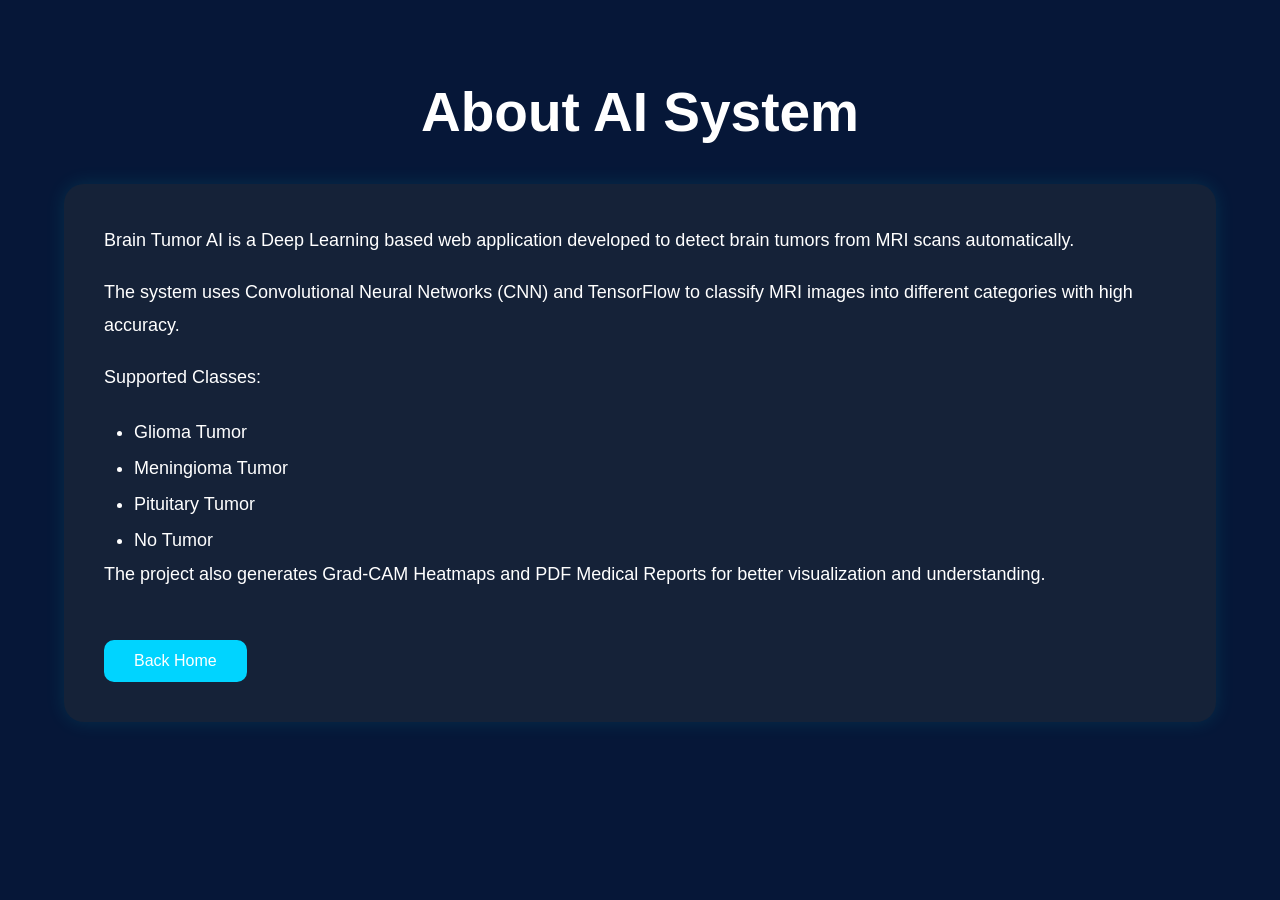
<file: backend/templates/about.html>
<!DOCTYPE html>
<html>
<head>
    <title>About - Brain Tumor AI</title>

    <style>
        *{
            margin:0;
            padding:0;
            box-sizing:border-box;
            font-family:Poppins,sans-serif;
        }

        body{
            background:#061738;
            color:white;
        }

        .container{
            width:90%;
            max-width:1200px;
            margin:auto;
            padding:80px 0;
        }

        h1{
            text-align:center;
            margin-bottom:40px;
            font-size:55px;
        }

        .card{
            background:#152238;
            padding:40px;
            border-radius:20px;
            box-shadow:0 0 20px rgba(0,255,255,.1);
        }

        p{
            line-height:1.8;
            font-size:18px;
            margin-bottom:20px;
        }

        ul{
            margin-left:30px;
            line-height:2;
            font-size:18px;
        }

        .btn{
            display:inline-block;
            margin-top:30px;
            padding:12px 30px;
            background:#00d4ff;
            color:white;
            text-decoration:none;
            border-radius:10px;
        }
    </style>
</head>

<body>

<div class="container">

<h1>About AI System</h1>

<div class="card">

<p>
Brain Tumor AI is a Deep Learning based web application developed
to detect brain tumors from MRI scans automatically.
</p>

<p>
The system uses Convolutional Neural Networks (CNN) and TensorFlow
to classify MRI images into different categories with high accuracy.
</p>

<p>
Supported Classes:
</p>

<ul>
<li>Glioma Tumor</li>
<li>Meningioma Tumor</li>
<li>Pituitary Tumor</li>
<li>No Tumor</li>
</ul>

<p>
The project also generates Grad-CAM Heatmaps and PDF Medical Reports
for better visualization and understanding.
</p>

<a href="/" class="btn">Back Home</a>

</div>

</div>

</body>
</html>
</file>
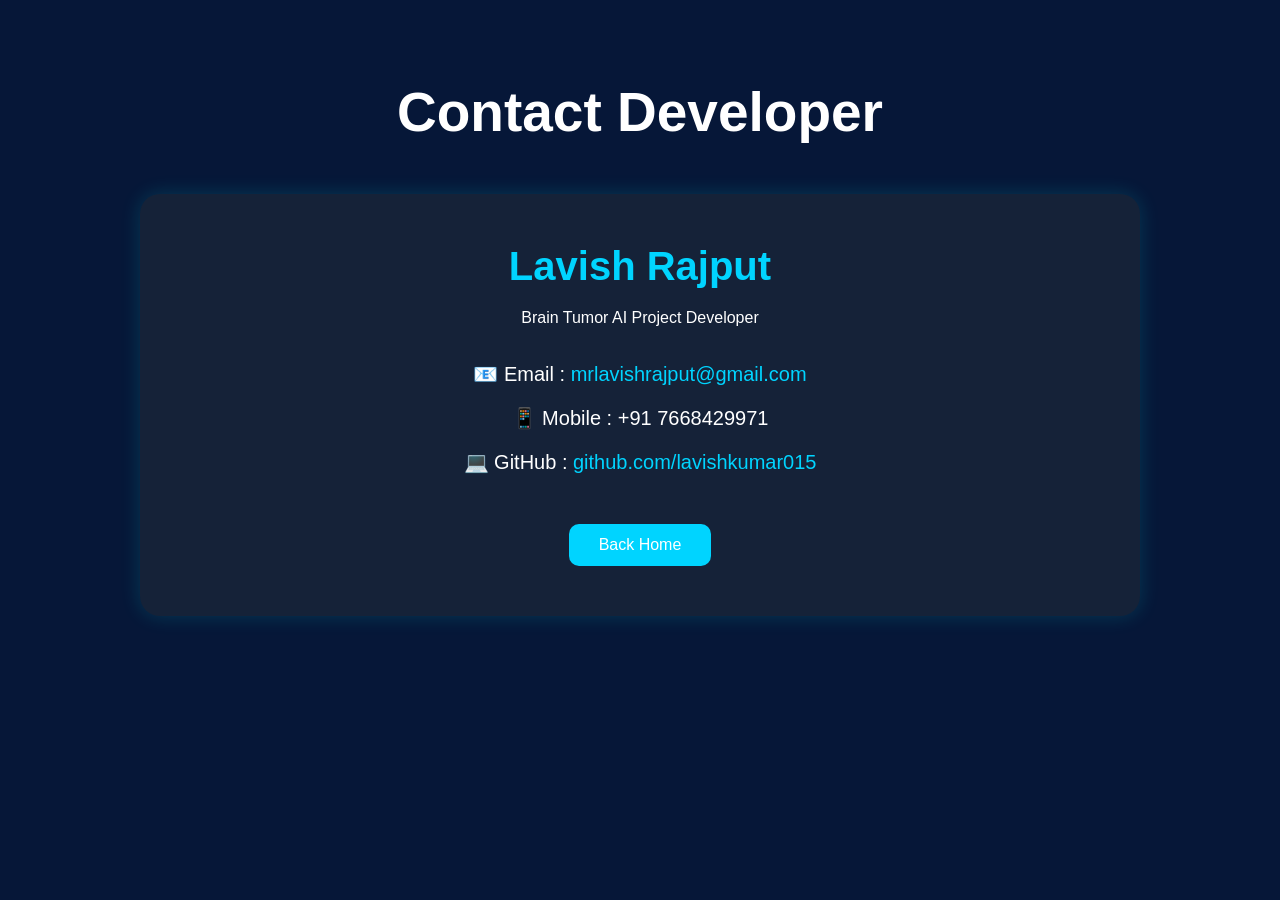
<file: backend/templates/contact.html>
<!DOCTYPE html>
<html>
<head>

<title>Contact Developer</title>

<style>

*{
margin:0;
padding:0;
box-sizing:border-box;
font-family:Poppins,sans-serif;
}

body{
background:#061738;
color:white;
}

.container{
width:90%;
max-width:1000px;
margin:auto;
padding:80px 0;
}

h1{
text-align:center;
margin-bottom:50px;
font-size:55px;
}

.card{
background:#152238;
padding:50px;
border-radius:20px;
text-align:center;
box-shadow:0 0 20px rgba(0,255,255,.15);
}

.card h2{
font-size:40px;
margin-bottom:20px;
color:#00d4ff;
}

.info{
margin-top:25px;
font-size:20px;
line-height:2.2;
}

.info a{
color:#00d4ff;
text-decoration:none;
}

.btn{
display:inline-block;
margin-top:40px;
padding:12px 30px;
background:#00d4ff;
color:white;
text-decoration:none;
border-radius:10px;
}

</style>

</head>

<body>

<div class="container">

<h1>Contact Developer</h1>

<div class="card">

<h2>Lavish Rajput</h2>

<p>
Brain Tumor AI Project Developer
</p>

<div class="info">

<p>
📧 Email :
<a href="mailto:mrlavishrajput@gmail.com">
mrlavishrajput@gmail.com
</a>
</p>

<p>
📱 Mobile :
+91 7668429971
</p>

<p>
💻 GitHub :
<a href="https://github.com/lavishkumar015" target="_blank">
github.com/lavishkumar015
</a>
</p>

</div>

<a href="/" class="btn">Back Home</a>

</div>

</div>

</body>
</html>
</file>
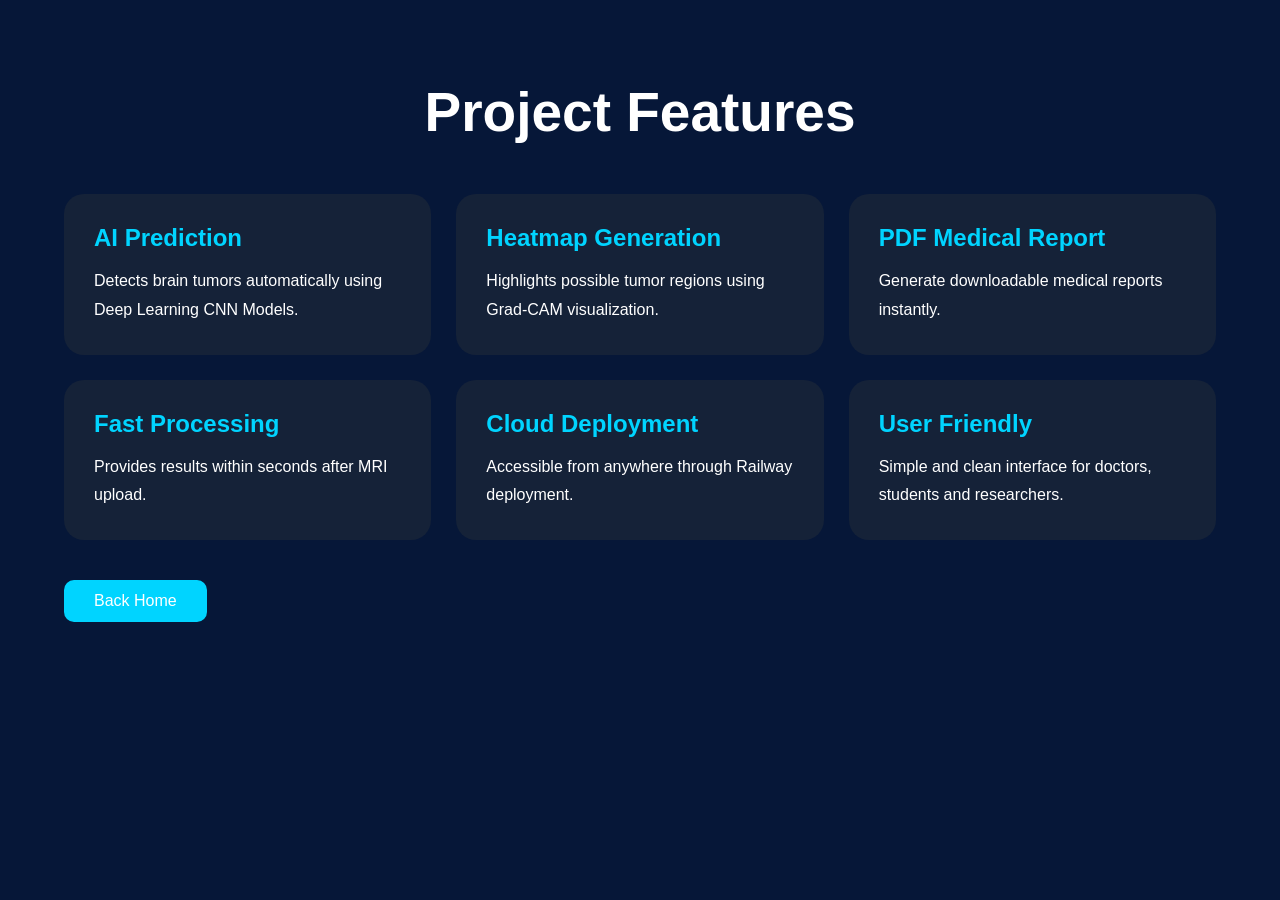
<file: backend/templates/features.html>
<!DOCTYPE html>
<html>
<head>
<title>Features</title>

<style>

*{
margin:0;
padding:0;
box-sizing:border-box;
font-family:Poppins,sans-serif;
}

body{
background:#061738;
color:white;
}

.container{
width:90%;
max-width:1300px;
margin:auto;
padding:80px 0;
}

h1{
text-align:center;
margin-bottom:50px;
font-size:55px;
}

.grid{
display:grid;
grid-template-columns:repeat(auto-fit,minmax(280px,1fr));
gap:25px;
}

.card{
background:#152238;
padding:30px;
border-radius:20px;
transition:.4s;
}

.card:hover{
transform:translateY(-10px);
box-shadow:0 0 25px rgba(0,255,255,.3);
}

.card h2{
margin-bottom:15px;
color:#00d4ff;
}

.card p{
line-height:1.8;
}

.btn{
display:inline-block;
margin-top:40px;
padding:12px 30px;
background:#00d4ff;
color:white;
text-decoration:none;
border-radius:10px;
}

</style>
</head>

<body>

<div class="container">

<h1>Project Features</h1>

<div class="grid">

<div class="card">
<h2>AI Prediction</h2>
<p>
Detects brain tumors automatically using Deep Learning CNN Models.
</p>
</div>

<div class="card">
<h2>Heatmap Generation</h2>
<p>
Highlights possible tumor regions using Grad-CAM visualization.
</p>
</div>

<div class="card">
<h2>PDF Medical Report</h2>
<p>
Generate downloadable medical reports instantly.
</p>
</div>

<div class="card">
<h2>Fast Processing</h2>
<p>
Provides results within seconds after MRI upload.
</p>
</div>

<div class="card">
<h2>Cloud Deployment</h2>
<p>
Accessible from anywhere through Railway deployment.
</p>
</div>

<div class="card">
<h2>User Friendly</h2>
<p>
Simple and clean interface for doctors, students and researchers.
</p>
</div>

</div>

<a href="/" class="btn">Back Home</a>

</div>

</body>
</html>
</file>
